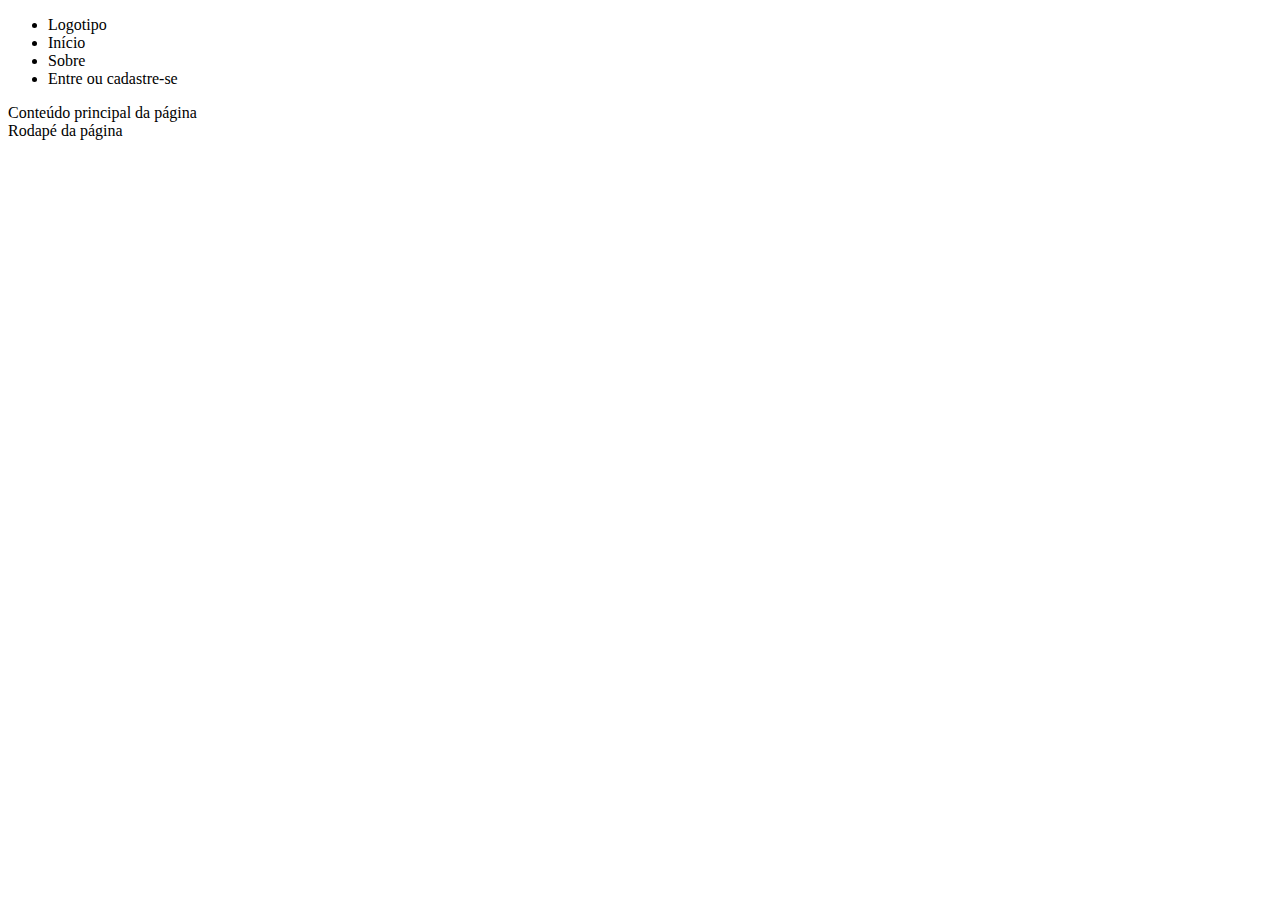
<file: html/home.html>
<!DOCTYPE html>
<html lang="pt-br">
<head>
    <meta charset="UTF-8">
    <meta name="viewport" content="width=device-width, initial-scale=1.0">
    <title>Home</title>
</head>
<body>
    <header>
        <ul>
            <li>
                Logotipo
            </li>
            <li>
                Início
            </li>
            <li>
                Sobre
            </li>
            <li>
                Entre ou cadastre-se
            </li>
        </ul>
    </header>
    <main>
        Conteúdo principal da página
    </main>
    <footer>
        Rodapé da página
    </footer>
</body>
</html>
</file>
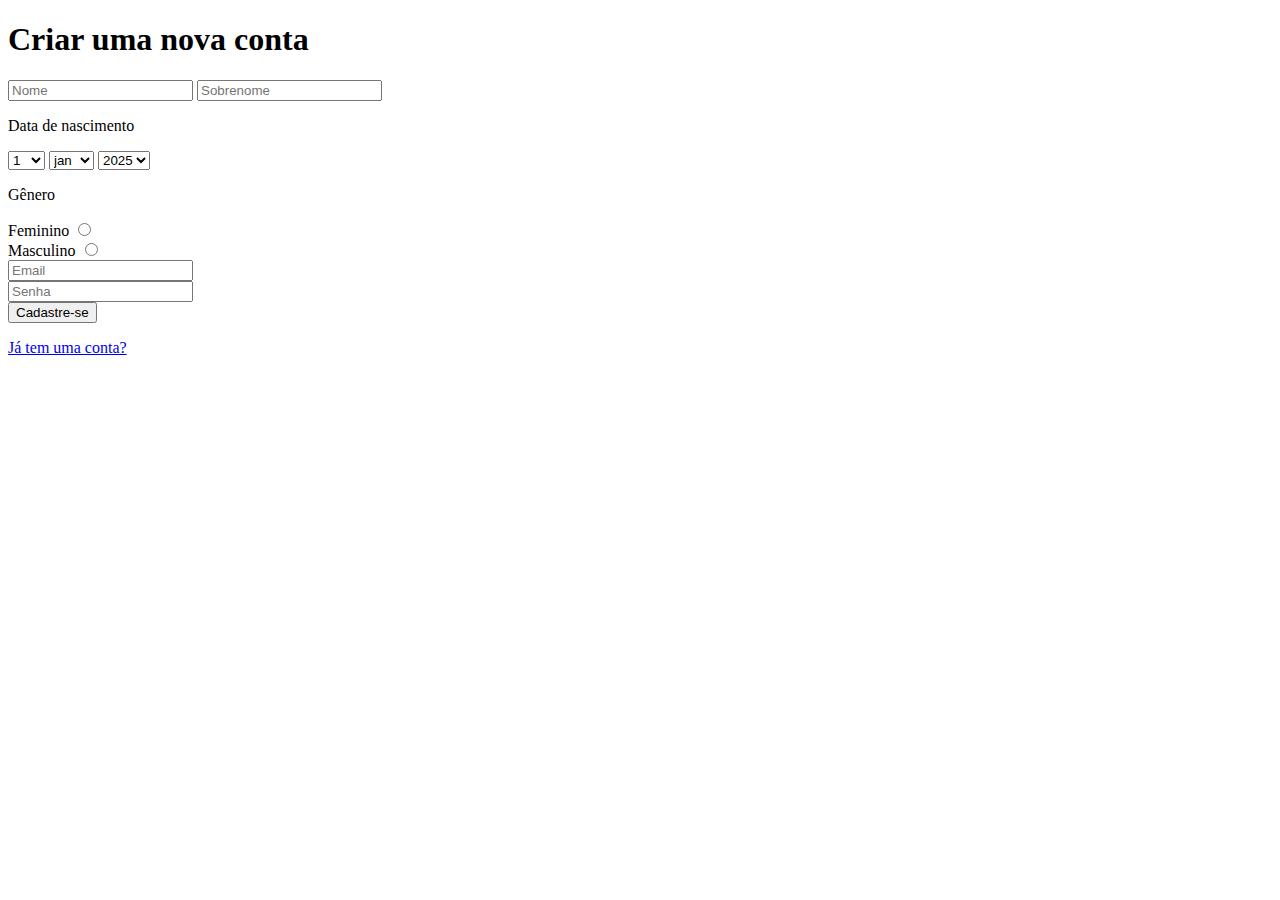
<file: public/cadastro.html>
<!DOCTYPE html>
<html lang="pt-br">
<head>
    <meta charset="UTF-8">
    <meta name="viewport" content="width=device-width, initial-scale=1.0">
    <title>Cadastrar-se no Toon</title>
</head>
<body>
    <main>
        <h1>Criar uma nova conta</h1>
        <div class="container-cadastro">
            <input type="text" id="input_nome" name="nome" placeholder="Nome" required/>
            <input type="text" id="input_sobrenome" name="sobrenome" placeholder="Sobrenome" required/>
            <p>Data de nascimento</p>
            
            <select>
                <option value="1">1</option>
                <option value="2">2</option>
                <option value="3">3</option>
                <option value="4">4</option>
                <option value="5">5</option>
                <option value="6">6</option>
                <option value="7">7</option>
                <option value="8">8</option>
                <option value="9">9</option>
                <option value="10">10</option>
                <option value="11">11</option>
                <option value="12">12</option>
                <option value="13">13</option>
                <option value="14">14</option>
                <option value="15">15</option>
                <option value="16">16</option>
                <option value="17">17</option>
                <option value="18">18</option>
                <option value="19">19</option>
                <option value="20">20</option>
                <option value="21">21</option>
                <option value="22">22</option>
                <option value="23">23</option>
                <option value="24">24</option>
                <option value="25">25</option>
                <option value="26">26</option>
                <option value="27">27</option>
                <option value="28">28</option>
                <option value="29">29</option>
                <option value="30">30</option>
                <option value="31">31</option>
            </select>

            <select>
                <option value="1">jan</option>
                <option value="2">fev</option>
                <option value="3">mar</option>
                <option value="4">abr</option>
                <option value="5">mai</option>
                <option value="6">jun</option>
                <option value="7">jul</option>
                <option value="8">ago</option>
                <option value="9">set</option>
                <option value="10">out</option>
                <option value="11">nov</option>
                <option value="12">dez</option>
            </select>

            <select>
                <option value="2025">2025</option>
                <option value="2024">2024</option>
                <option value="2023">2023</option>
                <option value="2022">2022</option>
                <option value="2021">2021</option>
                <option value="2020">2020</option>
                <option value="2019">2019</option>
                <option value="2018">2018</option>
                <option value="2017">2017</option>
                <option value="2016">2016</option>
                <option value="2015">2015</option>
                <option value="2014">2014</option>
                <option value="2013">2013</option>
                <option value="2012">2012</option>
                <option value="2011">2011</option>
                <option value="2010">2010</option>
                <option value="2009">2009</option>
                <option value="2008">2008</option>
                <option value="2007">2007</option>
                <option value="2006">2006</option>
                <option value="2005">2005</option>
                <option value="2004">2004</option>
                <option value="2003">2003</option>
                <option value="2002">2002</option>
                <option value="2001">2001</option>
                <option value="2000">2000</option>
            </select>

            <p>Gênero</p>
            <div class="container-sexo">
                Feminino
                <input type="radio" name="sexo" value="f"/>
            </div>
            <div class="container-sexo">
                Masculino
                <input type="radio" name="sexo" value="m"/>
            </div>

            <div class="container-email">
                <input type="email" id="input_email" name="email" placeholder="Email" required/>
            </div>
            <div class="container-senha">
                <input type="password" id="input_senha" name="senha" placeholder="Senha" required/>
            </div>

            <button class="botao-cadastrar">Cadastre-se</button>
            <p><a href="#">Já tem uma conta?</a></p>
        </div>
    </main>
</body>
</html>
</file>
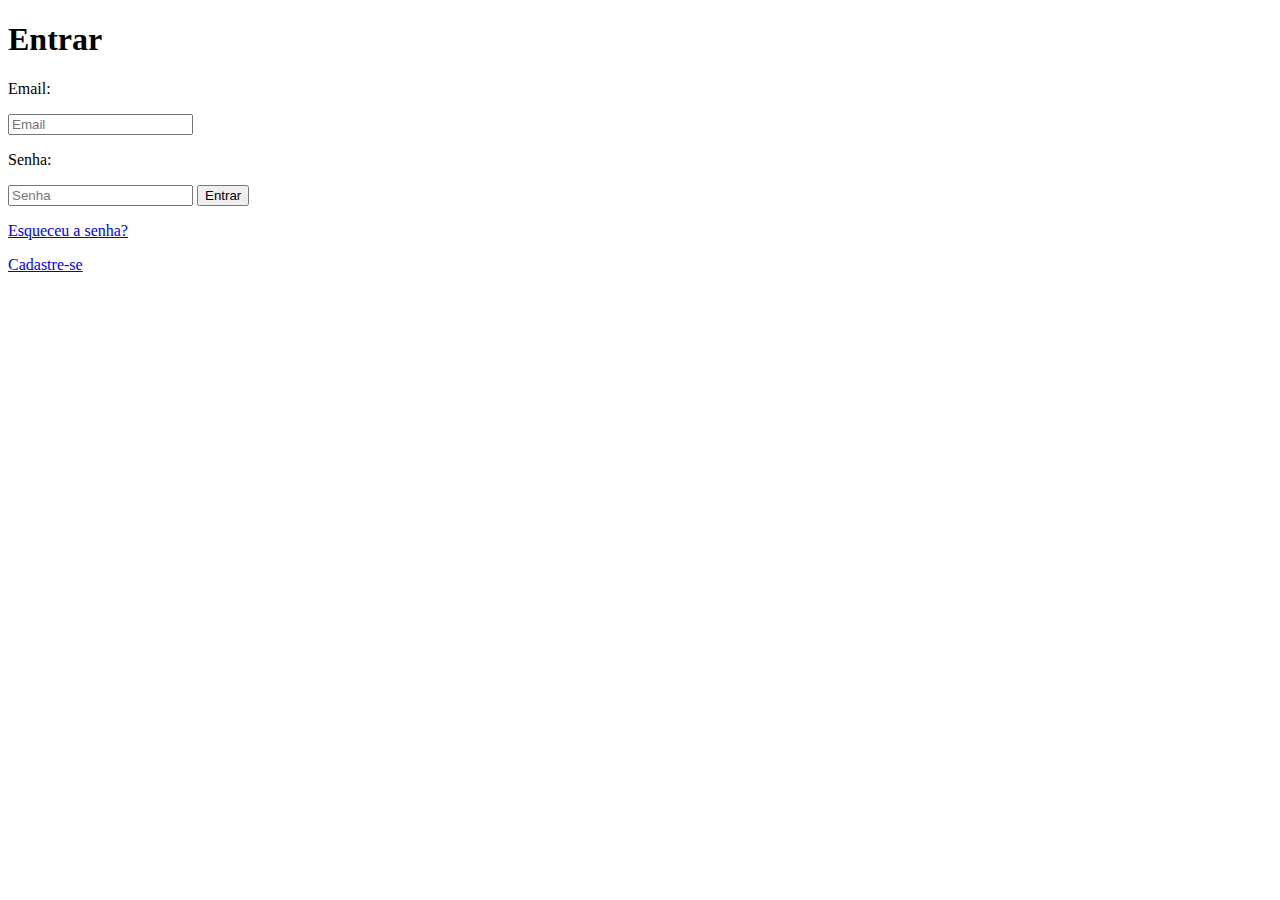
<file: public/login.html>
<!DOCTYPE html>
<html lang="pt-br">
<head>
    <meta charset="UTF-8">
    <meta name="viewport" content="width=device-width, initial-scale=1.0">
    <title>Toon - entre ou cadastre-se</title>
</head>
<body>
    <main>
        <h1>Entrar</h1>
        <div class="container-cadastro">
            <p>Email:</p>
            <input type="email" id="input_email" name="email" placeholder="Email" required/>

            <p>Senha:</p>
            <input type="password" id="input_senha" name="senha" placeholder="Senha" required/>

            <button class="botao-entrar">Entrar</button>
            <p><a href="#">Esqueceu a senha?</a></p>
            <p><a href="#">Cadastre-se</a></p>
        </div>
    </main>
</body>
</html>
</file>
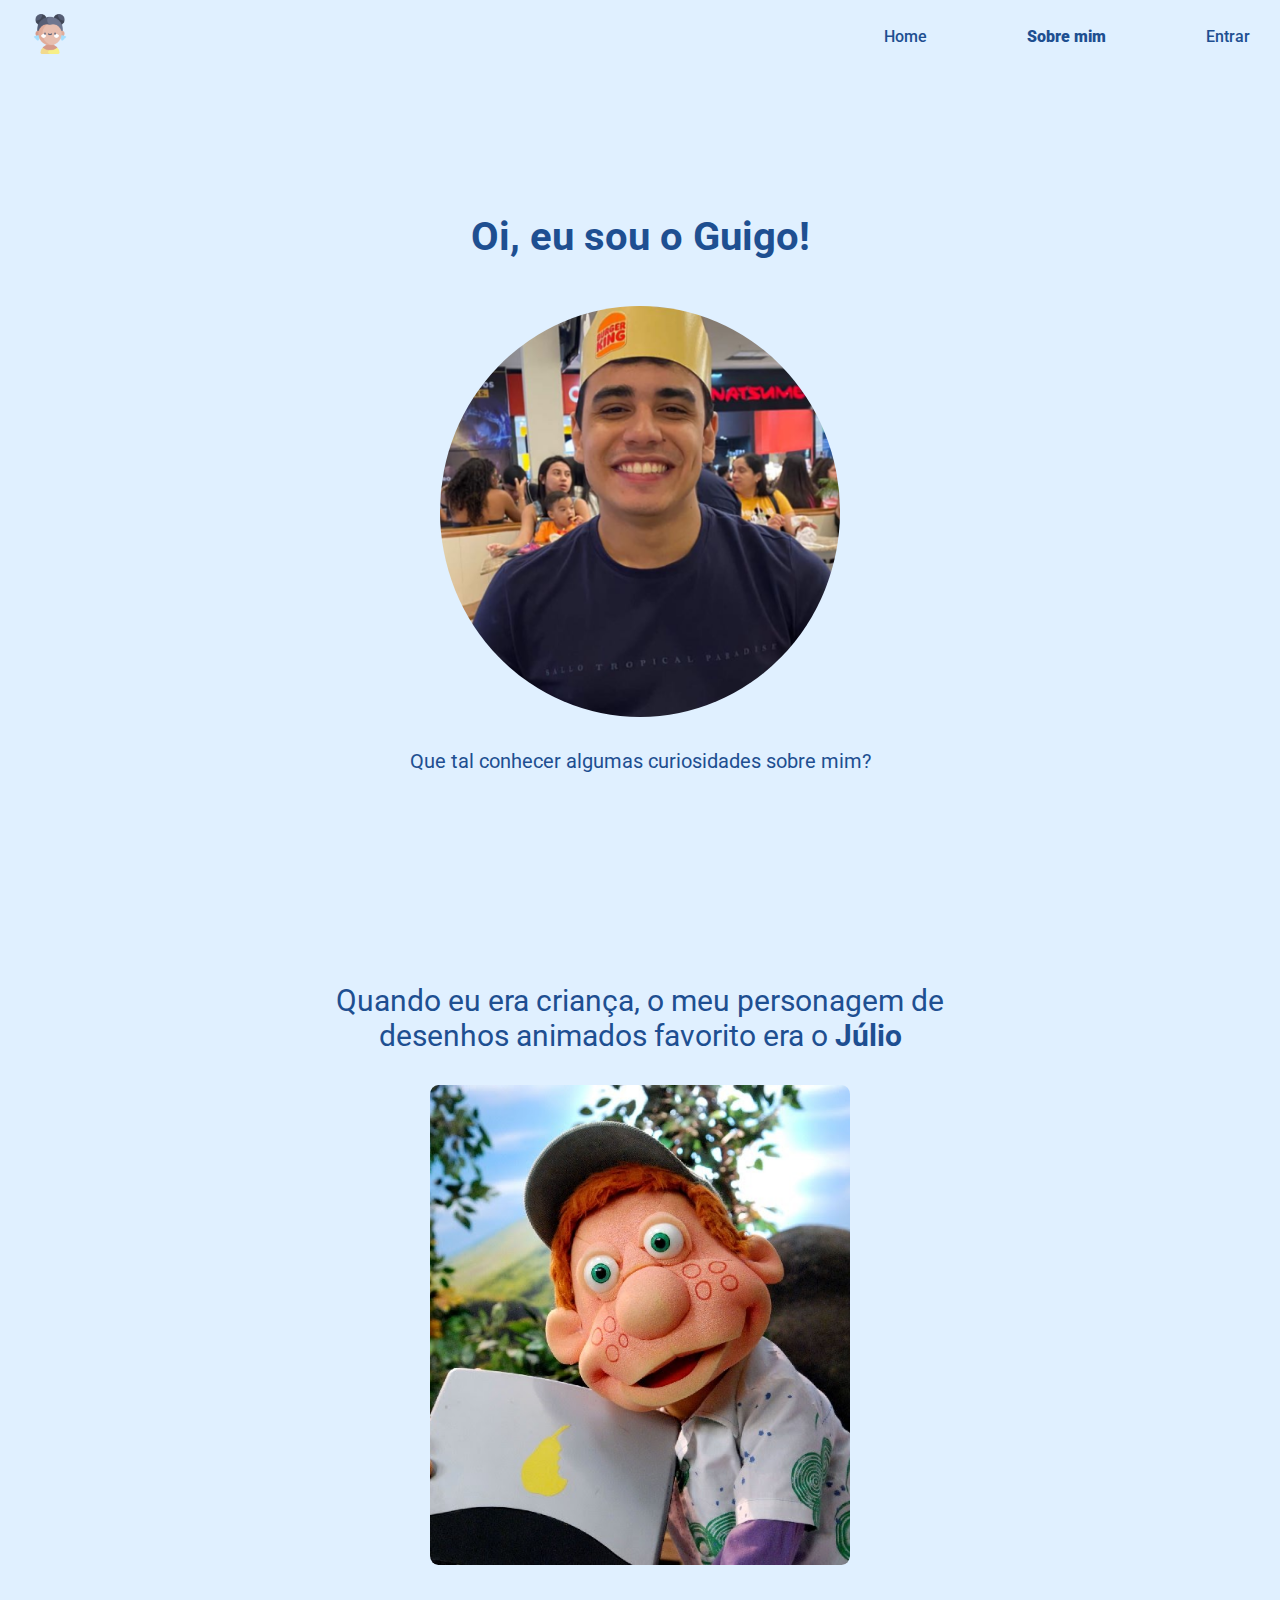
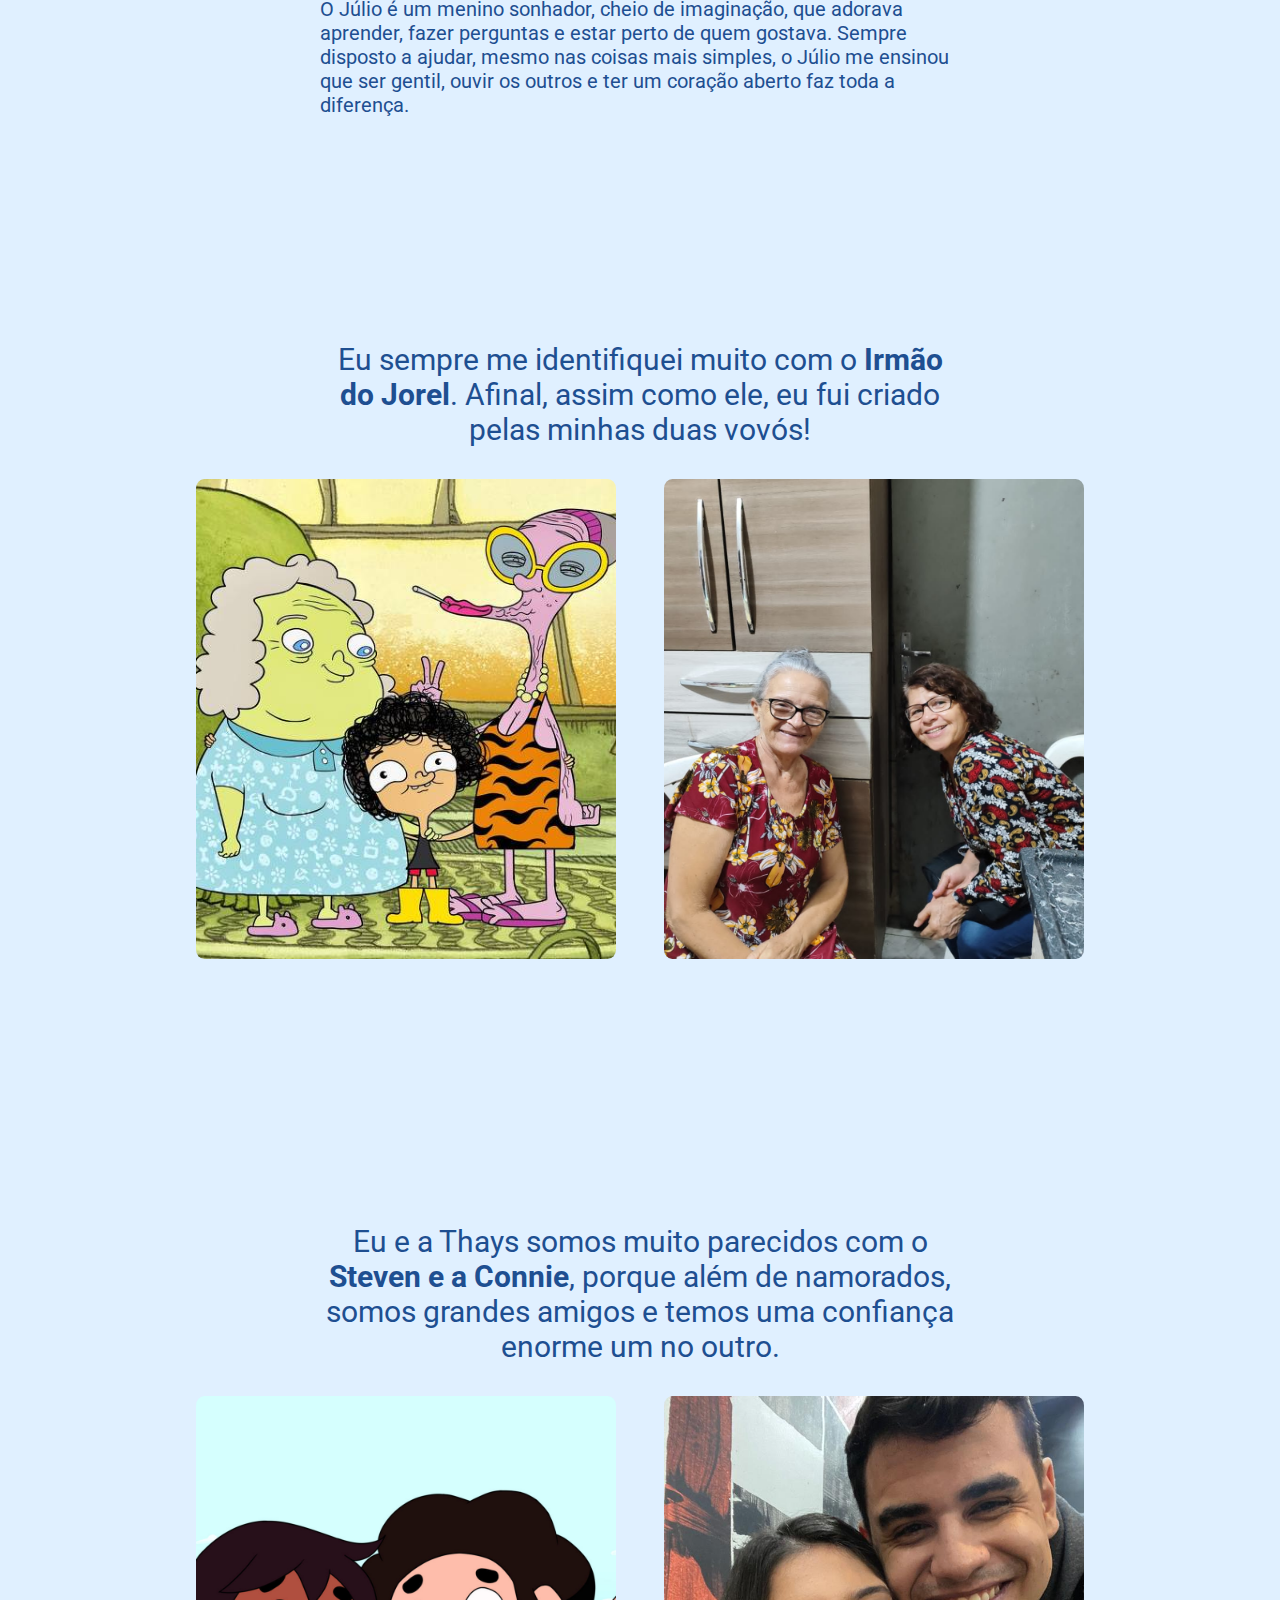
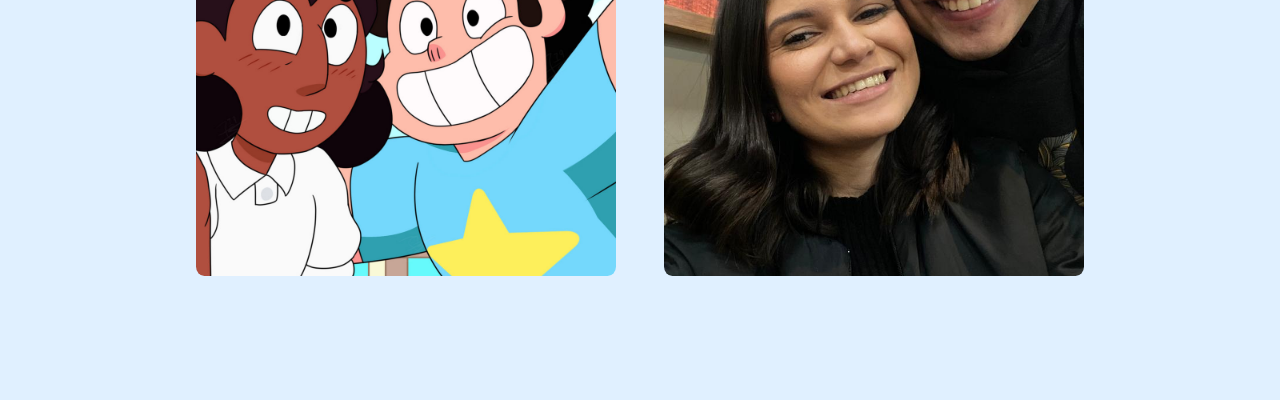
<file: public/sobre-mim.html>
<!DOCTYPE html>
<html lang="pt-br">

<head>
    <meta charset="UTF-8">
    <meta name="viewport" content="width=device-width, initial-scale=1.0">
    <title>Sobre mim</title>
    <link rel="stylesheet" href="css/sobre-mim.css">
</head>

<body>
    <header>
        <nav class="container-navegacao">
            <div class="logotipo">
                <img src="assets/logotipo.png" width="40px" alt="Logotipo">
            </div>
            <ul>
                <li><a href="index.html">Home</a></li>
                <li><a href="sobre-mim.html"><strong>Sobre mim</strong></a></li>
                <li><a href="login.html">Entrar</a></li>
            </ul>
        </nav>
    </header>
    <main>
        <section class="primeira-secao">
            <div class="container-apresentacao guilherme">
                <h1>Oi, eu sou o Guigo!</h1>
                <img src="assets/guigo.png" alt="Foto do criador do site">
                <p>Que tal conhecer algumas curiosidades sobre mim?</p>
            </div>
            <div class="container-apresentacao desenho-animado-favorito">
                <p class="subtitulo">Quando eu era criança, o meu personagem de desenhos animados favorito era o
                    <strong>Júlio</strong></p>
                <div class="container-imagens">
                    <img src="assets/julio.jpg" alt="">
                </div>
                <div class="container-descricao">
                    O Júlio é um menino sonhador, cheio de imaginação, que adorava aprender, fazer perguntas e estar
                    perto de quem gostava. Sempre disposto a ajudar, mesmo nas coisas mais simples, o Júlio me ensinou
                    que ser gentil, ouvir os outros e ter um coração aberto faz toda a diferença.</p>
                </div>
            </div>
            <div class="container-apresentacao avos">
                <p class="subtitulo">Eu sempre me identifiquei muito com o <strong>Irmão do Jorel</strong>. Afinal,
                    assim como ele, eu fui criado pelas minhas duas vovós!</p>
                <div class="container-imagens">
                    <img src="assets/irmao-do-jorel.jpg" alt="">
                    <img src="assets/avos.jpeg" alt="">
                </div>
            </div>
            <div class="container-apresentacao namorada">
                <p class="subtitulo">Eu e a Thays somos muito parecidos com o <strong>Steven e a Connie</strong>,
                    porque além de namorados, somos grandes amigos e temos uma confiança enorme um no outro.</p>
                <div class="container-imagens">
                    <img src="assets/steven-e-connie.jpg" alt="">
                    <img src="assets/eu-e-namorada.jpg" alt="">
                </div>
            </div>
        </section>
    </main>
</body>

</html>
</file>
<file: public/css/sobre-mim.css>
@import url('https://fonts.googleapis.com/css2?family=Roboto:ital,wght@0,100..900;1,100..900&display=swap');

* {
    margin: 0;
    padding: 0;
    box-sizing: border-box;
    font-family: var(--fonte-principal);
}

:root {
    --cor-background: #FFFFFF;
    --cor-primaria: #E0F0FF;
    --cor-secundaria: #70B8FF;
    --cor-ternaria: #1E4F91;
    --cor-botao-hover: #163E72;
    --fonte-principal: 'Roboto', sans-serif;
}

.container-navegacao {
    background-color: var(--cor-primaria);
    height: 8vh;
    display: flex;
    justify-content: space-between;
    align-items: center;
    padding: 0 30px;
}

.subtitulo {
    max-width: 50%;
    font-size: 30px;
    text-align: center;
}

.container-navegacao ul {
    display: flex;
    gap: 6.25rem;
    list-style: none;
}

.container-navegacao a {
    text-decoration: none;
    color: var(--cor-ternaria);
    font-weight: 500;
}

.container-navegacao strong {
    font-weight: 900;
}

main {
    background-color: var(--cor-primaria);
    display: flex;
    flex-direction: column;
    justify-content: flex-start;
    align-items: center;

}

h1 {
    font-size: 40px;
    padding: 14px;
}

.container-apresentacao {
    width: 100%;
    height: 100vh;
    display: flex;
    flex-direction: column;
    align-items: center;
    justify-content: center;
    gap: 32px;
    font-size: 20px;
    color: var(--cor-ternaria);
}

.container-apresentacao.guilherme {
    height: 92vh;
}

.container-apresentacao.guilherme img {
    width: 400px;
    border-radius: 50%;
}

.container-imagens {
    display: flex;
    gap: 48px;
}

.container-imagens img {
    width: 420px;
    height: 480px;
    border-radius: 2%;
    object-fit: cover;
}

.container-descricao {
    width: 50%;
    display: flex;
    flex-direction: column;
    justify-content: center;
    align-items: center;
}
</file>
